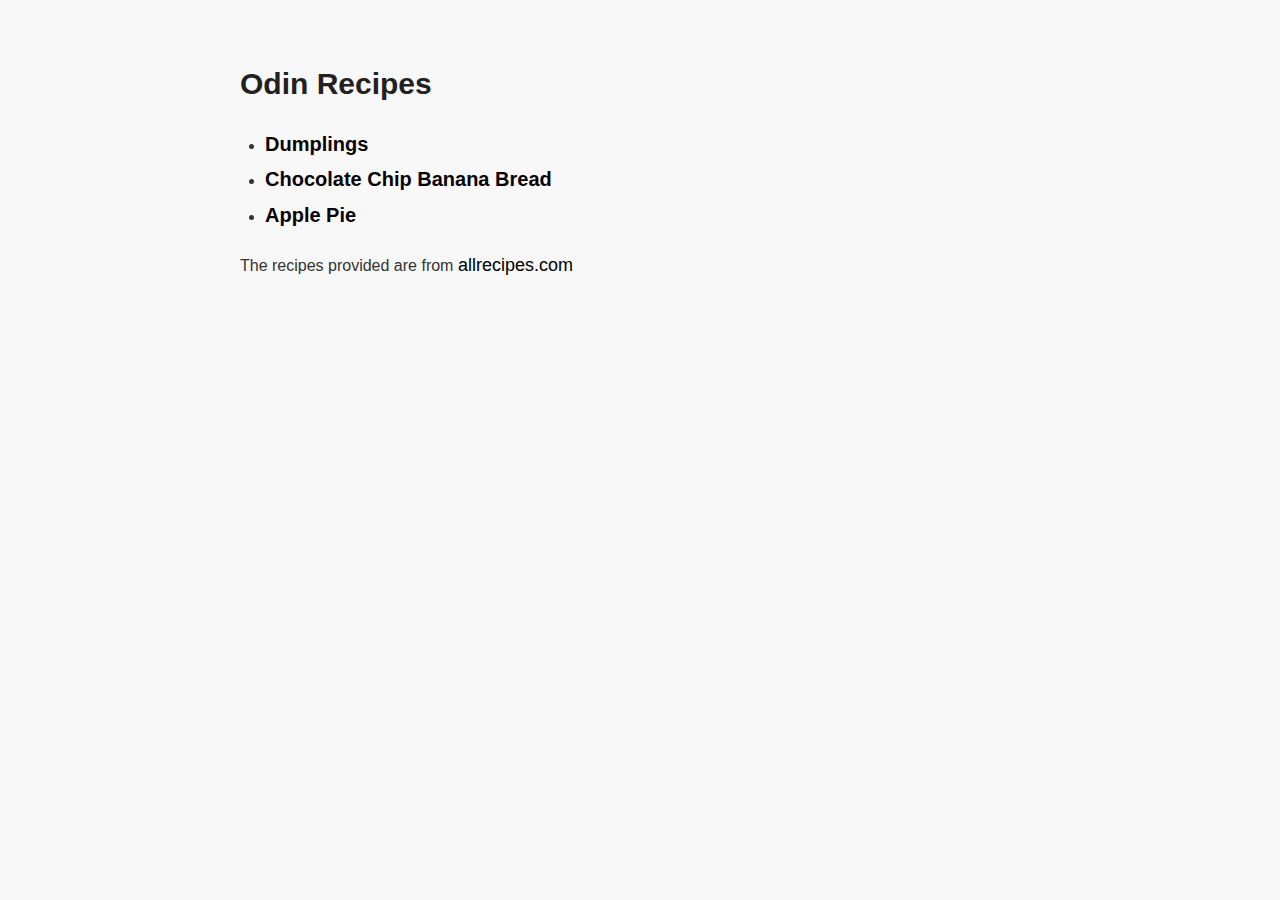
<file: index.html>
<!DOCTYPE html>
<html lang="en">
<head>
    <meta charset="UTF-8">
    <meta name="viewport" content="width=device-width, initial-scale=1.0">
    <link rel="stylesheet" href="styles.css">
    <title >Odin Recipes</title>
</head>
<body>
    <div class="content-wrapper">
    <h1 class="home-title">Odin Recipes</h1>
    <ul>
        <li><a class="home-list" href="recipes/dumplings.html">Dumplings</a></li>
        <li><a class="home-list" href="recipes/ccbbread.html">Chocolate Chip Banana Bread</a></li>
        <li><a  class="home-list"href="recipes/applepie.html">Apple Pie</a></li>
      </ul>
      <p class="recipe-link">The recipes provided are from <a class="all-link" href='https://www.allrecipes.com/'>allrecipes.com</a></p>
    </div>
</body>
</html>
</file>
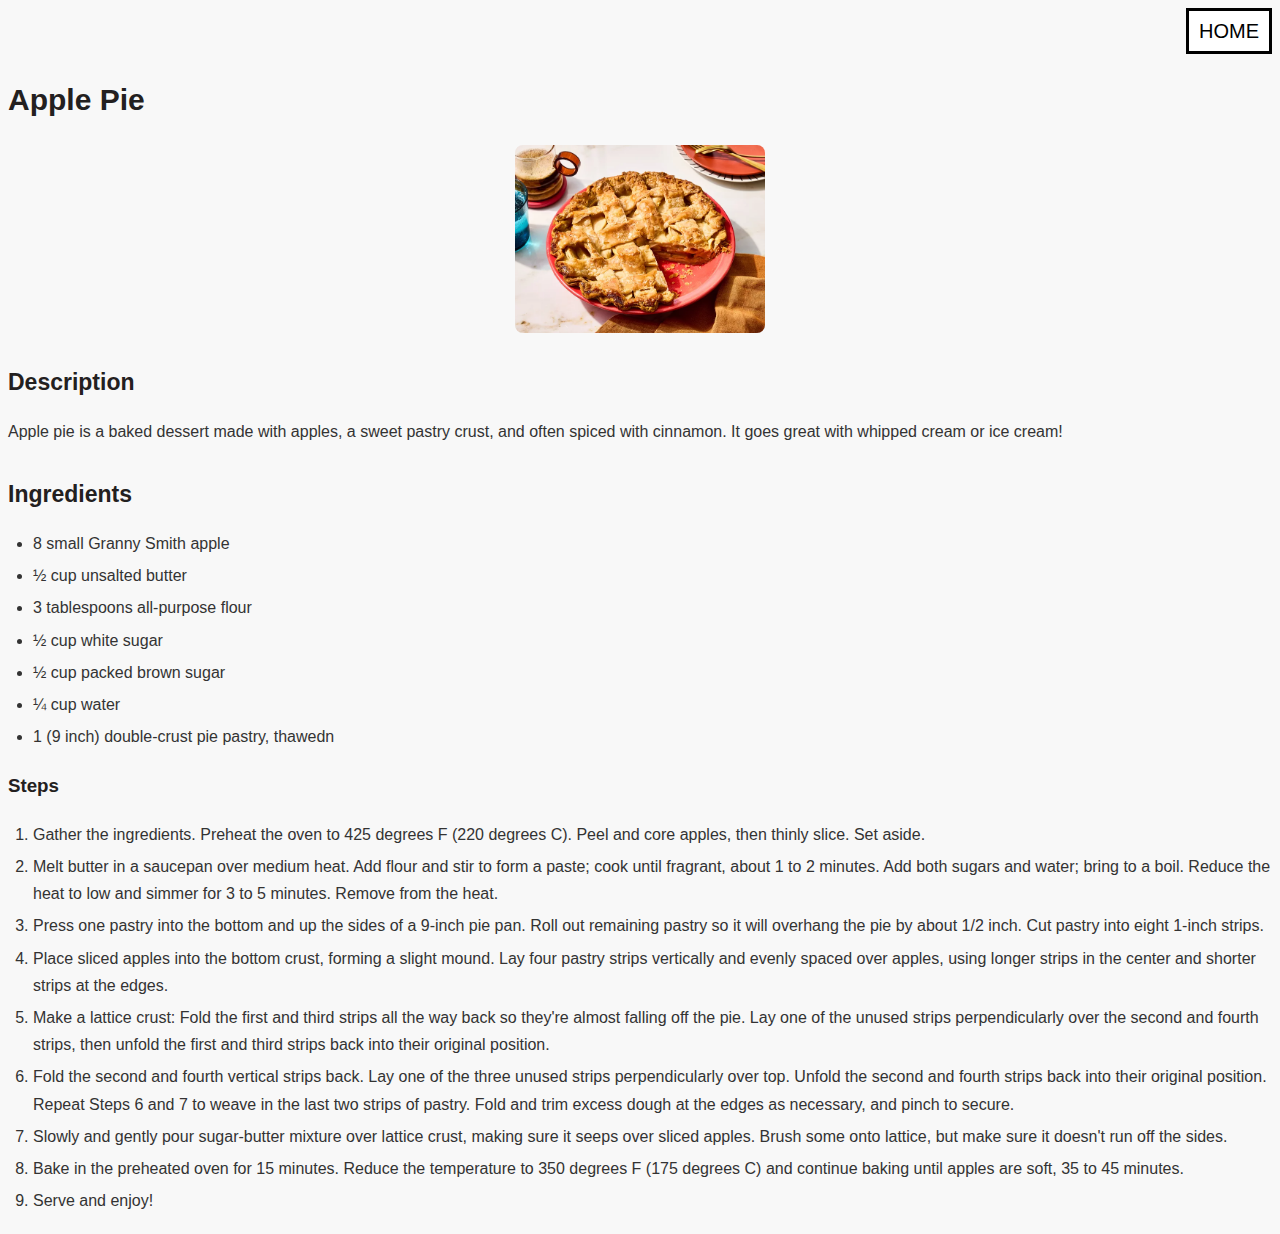
<file: recipes/applepie.html>
<!DOCTYPE html>
<html lang="en">
<head>
    <meta charset="UTF-8">
    <meta name="viewport" content="width=device-width, initial-scale=1.0">

    <div class="button-container">
    <a class="home-link"  href="../index.html">Home</a>
     </div>
     
    <link rel="stylesheet" href="../styles.css">
    <title>Apple Pie Recipe</title>
</head>
<body>
    <h1>Apple Pie</h1>
    <img src='applepie.jpg' width='250'>
    <h1 class="recipe-description">Description</h1>
    <p>Apple pie is a baked dessert made with apples,
         a sweet pastry crust, and often spiced with cinnamon. It goes great with whipped cream or ice cream!</p>
    <h2>Ingredients</h2>
    <ul>
        <li>8 small Granny Smith apple </li>
        <li>½ cup unsalted butter</li> 
        <li>3 tablespoons all-purpose flour</li>       
        <li>½ cup white sugar </li>         
        <li>½ cup packed brown sugar</li>         
        <li>¼ cup water </li>          
        <li> 1 (9 inch) double-crust pie pastry, thawedn</li>       
    </ul>
    <h3>Steps</h3>
    <ol>
        <li>Gather the ingredients. 
            Preheat the oven to 425 degrees F (220 degrees C). Peel and core apples, then thinly slice. Set aside.</li>

        <li>Melt butter in a saucepan over medium heat. Add flour and stir to form a paste; cook until fragrant, about 1 to 2 minutes. 
            Add both sugars and water; bring to a boil. Reduce the heat to low and simmer for 3 to 5 minutes. Remove from the heat.</li>

        <li> Press one pastry into the bottom and up the sides of a 9-inch pie pan. Roll out remaining pastry so it will overhang the pie by about 1/2 inch. 
            Cut pastry into eight 1-inch strips.</li>

        <li>Place sliced apples into the bottom crust, forming a slight mound. Lay four pastry strips vertically and evenly spaced over apples,
             using longer strips in the center and shorter strips at the edges.</li>

        <li>Make a lattice crust: Fold the first and third strips all the way back so they're almost falling off the pie. 
            Lay one of the unused strips perpendicularly over the second and fourth strips, then unfold the first and third strips back into their original position. </li>
       
            <li>Fold the second and fourth vertical strips back. Lay one of the three unused strips perpendicularly over top. 
            Unfold the second and fourth strips back into their original position. Repeat Steps 6 and 7 to weave in the last two strips of pastry. 
            Fold and trim excess dough at the edges as necessary, and pinch to secure.</li>
       
            <li>Slowly and gently pour sugar-butter mixture over lattice crust, making sure it seeps over sliced apples. Brush some onto lattice, but make sure it doesn't run off the sides.</li>
       
            <li>Bake in the preheated oven for 15 minutes. Reduce the temperature to 350 degrees F (175 degrees C) and continue baking until apples are soft, 35 to 45 minutes.</li>
     
            <Li>Serve and enjoy!</Li>
    </ol>
</body>
</html>
</file>
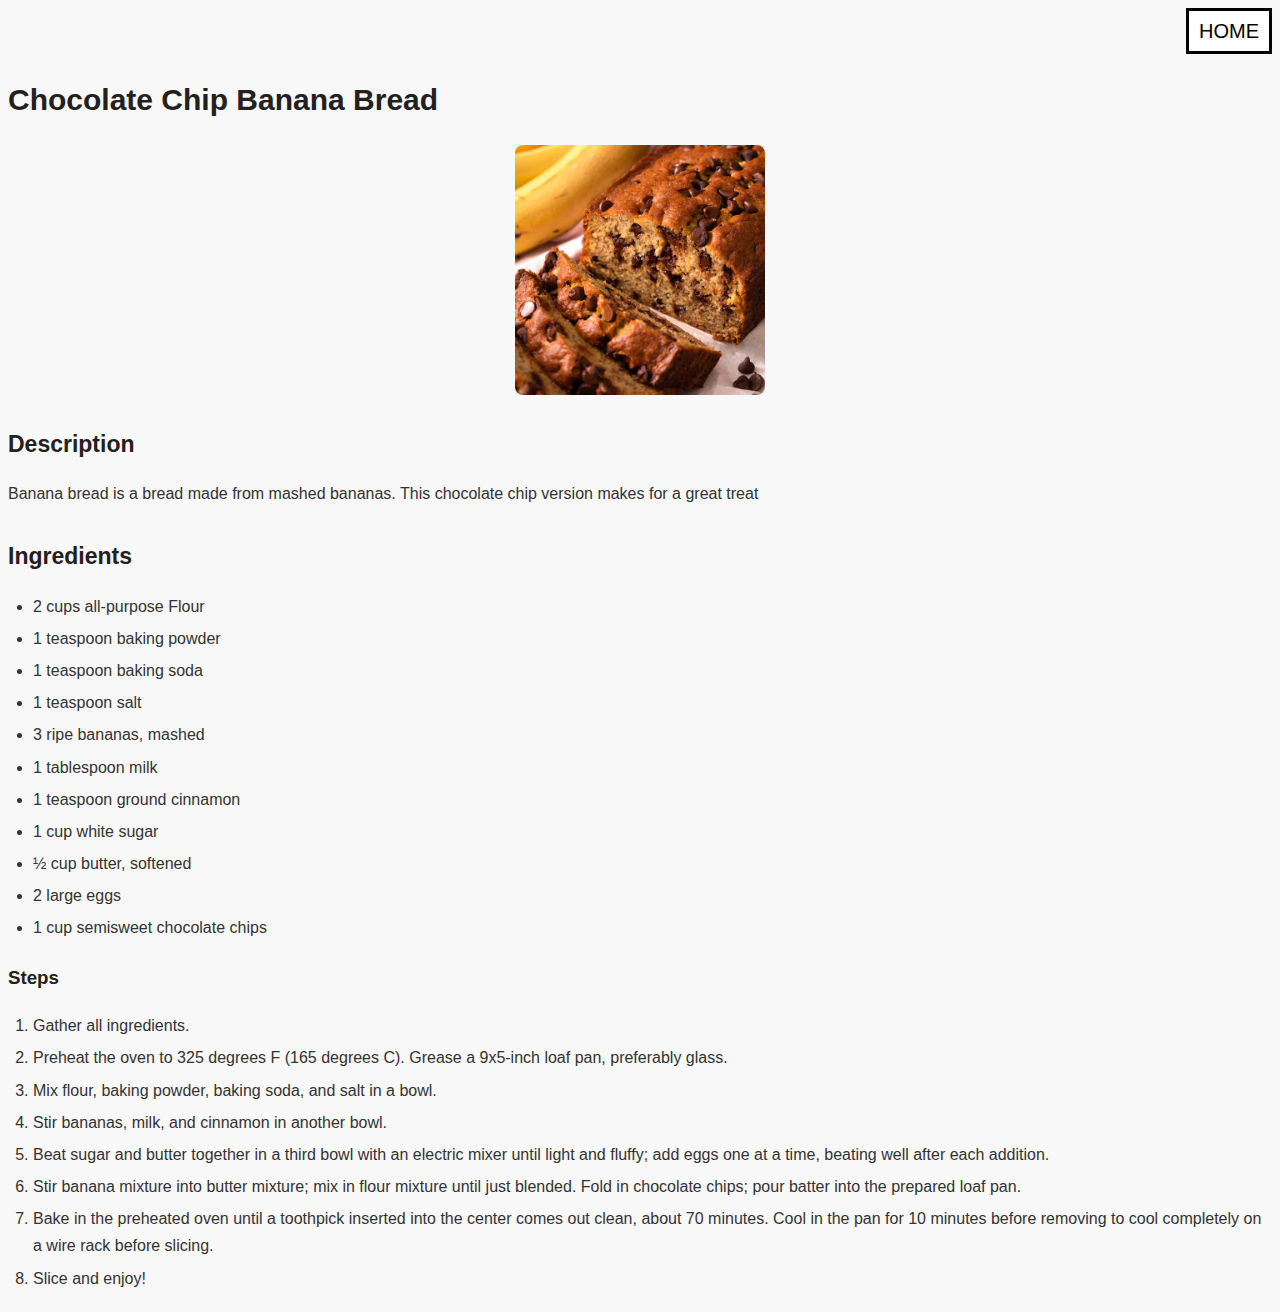
<file: recipes/ccbbread.html>
<!DOCTYPE html>
<html lang="en">
<head>
    <meta charset="UTF-8">
    <meta name="viewport" content="width=device-width, initial-scale=1.0">

    <div class="button-container">
        <a class="home-link"  href="../index.html">Home</a>
         </div>
         
    <link rel="stylesheet" href="../styles.css">
    <title>Chocolate Chip Banana Bread Recipe</title>
</head>
<body>
    <h1>Chocolate Chip Banana Bread</h1>
    <img src='ccbbread.jpg' width='250'>
    <h1 class="recipe-description">Description</h1>
    <p> Banana bread is a bread made from mashed bananas. 
        This chocolate chip version makes for a great treat</p>
    <h2>Ingredients</h2>
    <ul>
        <li>2 cups all-purpose Flour </li>
        <li>1 teaspoon baking powder </li> 
        <li>1 teaspoon baking soda</li>       
        <li>1 teaspoon salt </li>         
        <li>3 ripe bananas, mashed</li>         
        <li>1 tablespoon milk </li>          
        <li> 1 teaspoon ground cinnamon</li>       
        <li>1 cup white sugar </li>  
        <li>½ cup butter, softened </li>
        <li>2 large eggs</li>
        <li>1 cup semisweet chocolate chips</li>

    </ul>
    <h3>Steps</h3>
    <ol>
        <li>Gather all ingredients. </li>

        <li>Preheat the oven to 325 degrees F (165 degrees C). 
            Grease a 9x5-inch loaf pan, preferably glass.</li>

        <li> Mix flour, baking powder, baking soda, and salt in a bowl.</li>

        <li>Stir bananas, milk, and cinnamon in another bowl. </li>

        <li>Beat sugar and butter together in a third bowl with an electric mixer until light and fluffy;
             add eggs one at a time, beating well after each addition. </li>

        <li>Stir banana mixture into butter mixture; mix in flour mixture until just blended. 
            Fold in chocolate chips; pour batter into the prepared loaf pan.</li>

        <li>Bake in the preheated oven until a toothpick inserted into the center comes out clean,
             about 70 minutes. Cool in the pan for 10 minutes before removing to cool completely on a wire rack before slicing. </li>
        
         <li>Slice and enjoy! </li>
    </ol>
</body>
</html>
</file>
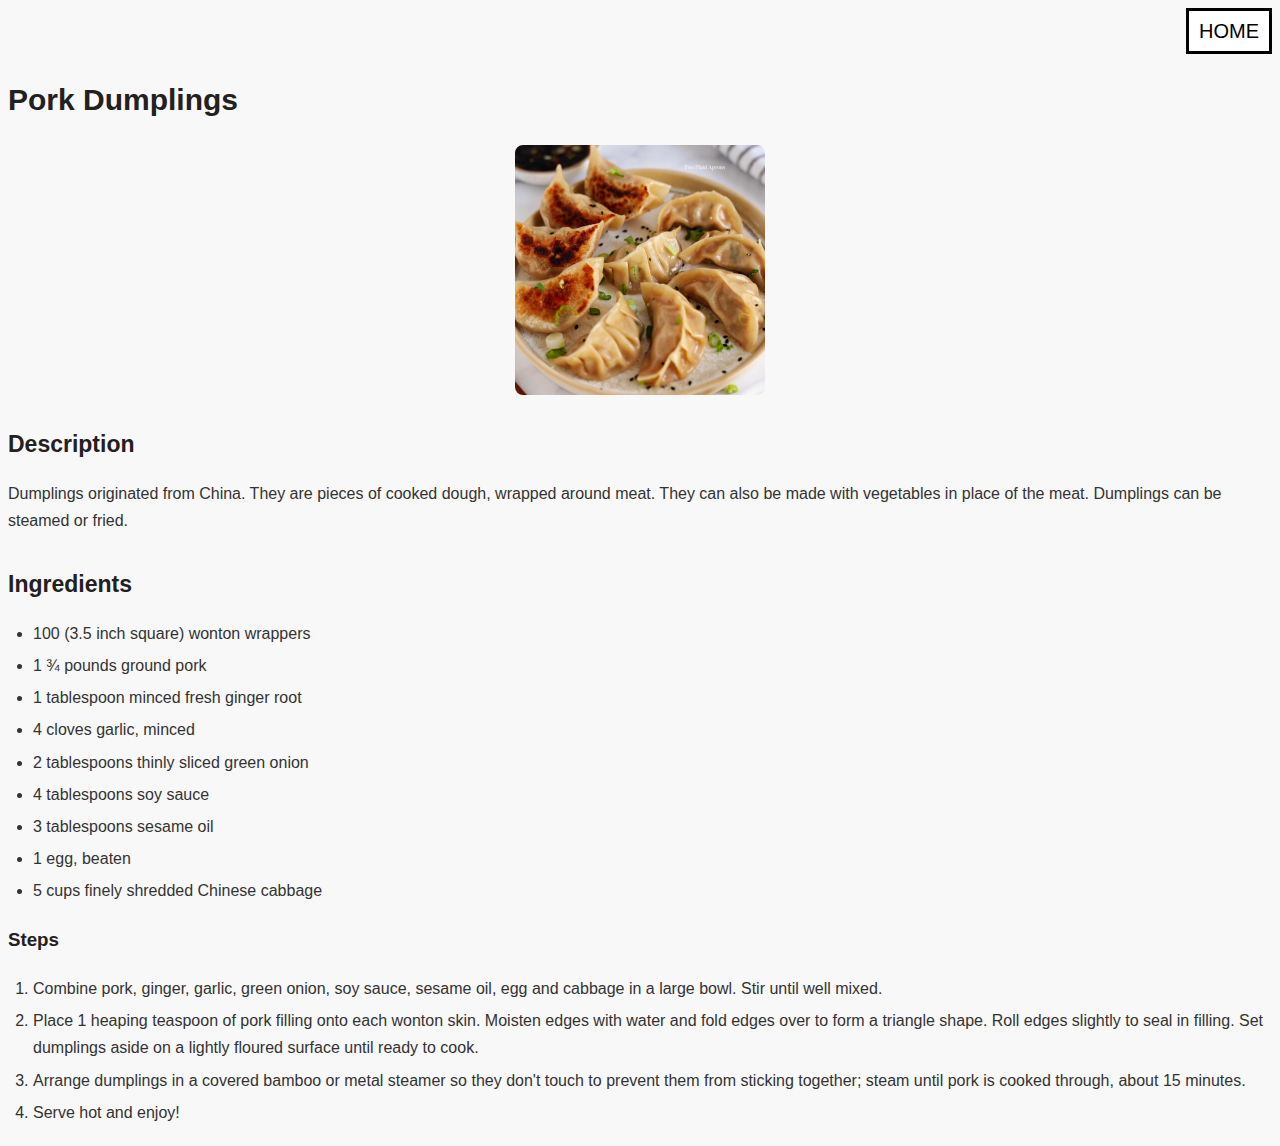
<file: recipes/dumplings.html>
<!DOCTYPE html>
<html lang="en">
<head>
    <meta charset="UTF-8">
    <meta name="viewport" content="width=device-width, initial-scale=1.0">

    <div class="button-container">
        <a class="home-link"  href="../index.html">Home</a>
         </div>
         
    <link rel="stylesheet" href="../styles.css">
    <title>Pork Dumplings Recipe</title>
</head>
<body>
    <h1>Pork Dumplings</h1>
    <img src='dumplings.jpg' width='250'>
    <h1 class="recipe-description">Description</h1>
    <p>Dumplings originated from China. 
        They are pieces of cooked dough, wrapped around meat. 
        They can also be made with vegetables in place of the meat. 
        Dumplings can be steamed or fried.  </p>
    <h2>Ingredients</h2>
    <ul>
        <li> 100 (3.5 inch square) wonton wrappers</li>
        <li> 1 ¾ pounds ground pork  </li> 
        <li>1 tablespoon minced fresh ginger root </li>       
        <li>4 cloves garlic, minced  </li>         
        <li> 2 tablespoons thinly sliced green onion </li>         
        <li> 4 tablespoons soy sauce </li>          
        <li> 3 tablespoons sesame oil </li>       
        <li> 1 egg, beaten  </li>  
        <li>  5 cups finely shredded Chinese cabbage </li>
        
    </ul>
    <h3>Steps</h3>
    <ol>
        <li>Combine pork, ginger, garlic, green onion, soy sauce, sesame oil, 
            egg and cabbage in a large bowl. Stir until well mixed. </li>

        <li>Place 1 heaping teaspoon of pork filling onto each wonton skin. 
            Moisten edges with water and fold edges over to form a triangle shape.
             Roll edges slightly to seal in filling. 
             Set dumplings aside on a lightly floured surface until ready to cook.</li>

        <li> Arrange dumplings in a covered bamboo or metal steamer so they don't touch
             to prevent them from sticking together; steam until pork is cooked through,
              about 15 minutes.</li>

        <li> Serve hot and enjoy! </li>
      
    </ol>
</body>
</html>
</file>
<file: styles.css>
body {
    font-family: 'Open Sans', sans-serif; 
    color: #333; 
    
    background-color: #F8F8F8;
    line-height: 1.7; 
  }
  .content-wrapper {
    max-width: 800px; 
    margin: 0 auto; 
    padding: 30px; 
    background-color: #F8F8F8;
    
  }

  .home-list{
      box-shadow: inset 0 0 0 0 #3f3232;
      color: #090202;
      padding: 0 .25rem;
      margin: 0 -.25rem;
      transition: color .3s ease-in-out, box-shadow .3s ease-in-out;

      color: #080203;
      font-family: 'Poppins', sans-serif;
      font-size: 20px;
      font-weight: 700;
      line-height: 1.5;
      text-decoration: none;
    }
    .home-list:hover {
      color: #fff;
      box-shadow: inset 500px 0 0 0 #393535;;
    }

    .all-link{
        font-size: 18px;
    }

  h1 {
    font-family: 'Montserrat', sans-serif; 
    font-size: 30px; 
    color:#232020;
    
  }
  
  .recipe-description{
    font-size:23px;
  }
  h2 {
    font-family: 'Montserrat', sans-serif;
    font-size: 23px;
    color: #232020;
    margin-top: 30px; 
    margin-bottom: 15px;      
  }
  h3{
    color:#232020;
  }
  
  img {
    max-width: 100%; 
    height: auto; 
    display: block; 
    margin: 0 auto 30px auto; 
    border-radius: 8px;  
  }
  
  p {
    margin-bottom: 15px; 
    color: #333333;
  }
  
  ul, ol {
    margin-bottom: 20px; 
    padding-left: 25px; 
    color: #333333;
  }
  
  ul li, ol li {
    margin-bottom: 5px;
  }
  
  .button-container {
    text-align: right;
   
}
  .home-link  {
        color: #000000 !important;
        text-transform: uppercase;
        text-decoration: none;
        background: #ffffff;
        padding: 3px 10px;
        display: inline-block; 
        border: 3px solid black;
        transition: all 0.4s ease 0s;
        
        }

.home-link:hover {
        color: #ffffff !important;
        background: #000000;
        border-color: #000000 !important;
        transition: all 0.4s ease 0s;
        }

  a {
    text-decoration: none;
    color: black;
    font-size:20px;
  }
  
  a:hover{
    color:#776574;
  }
</file>
